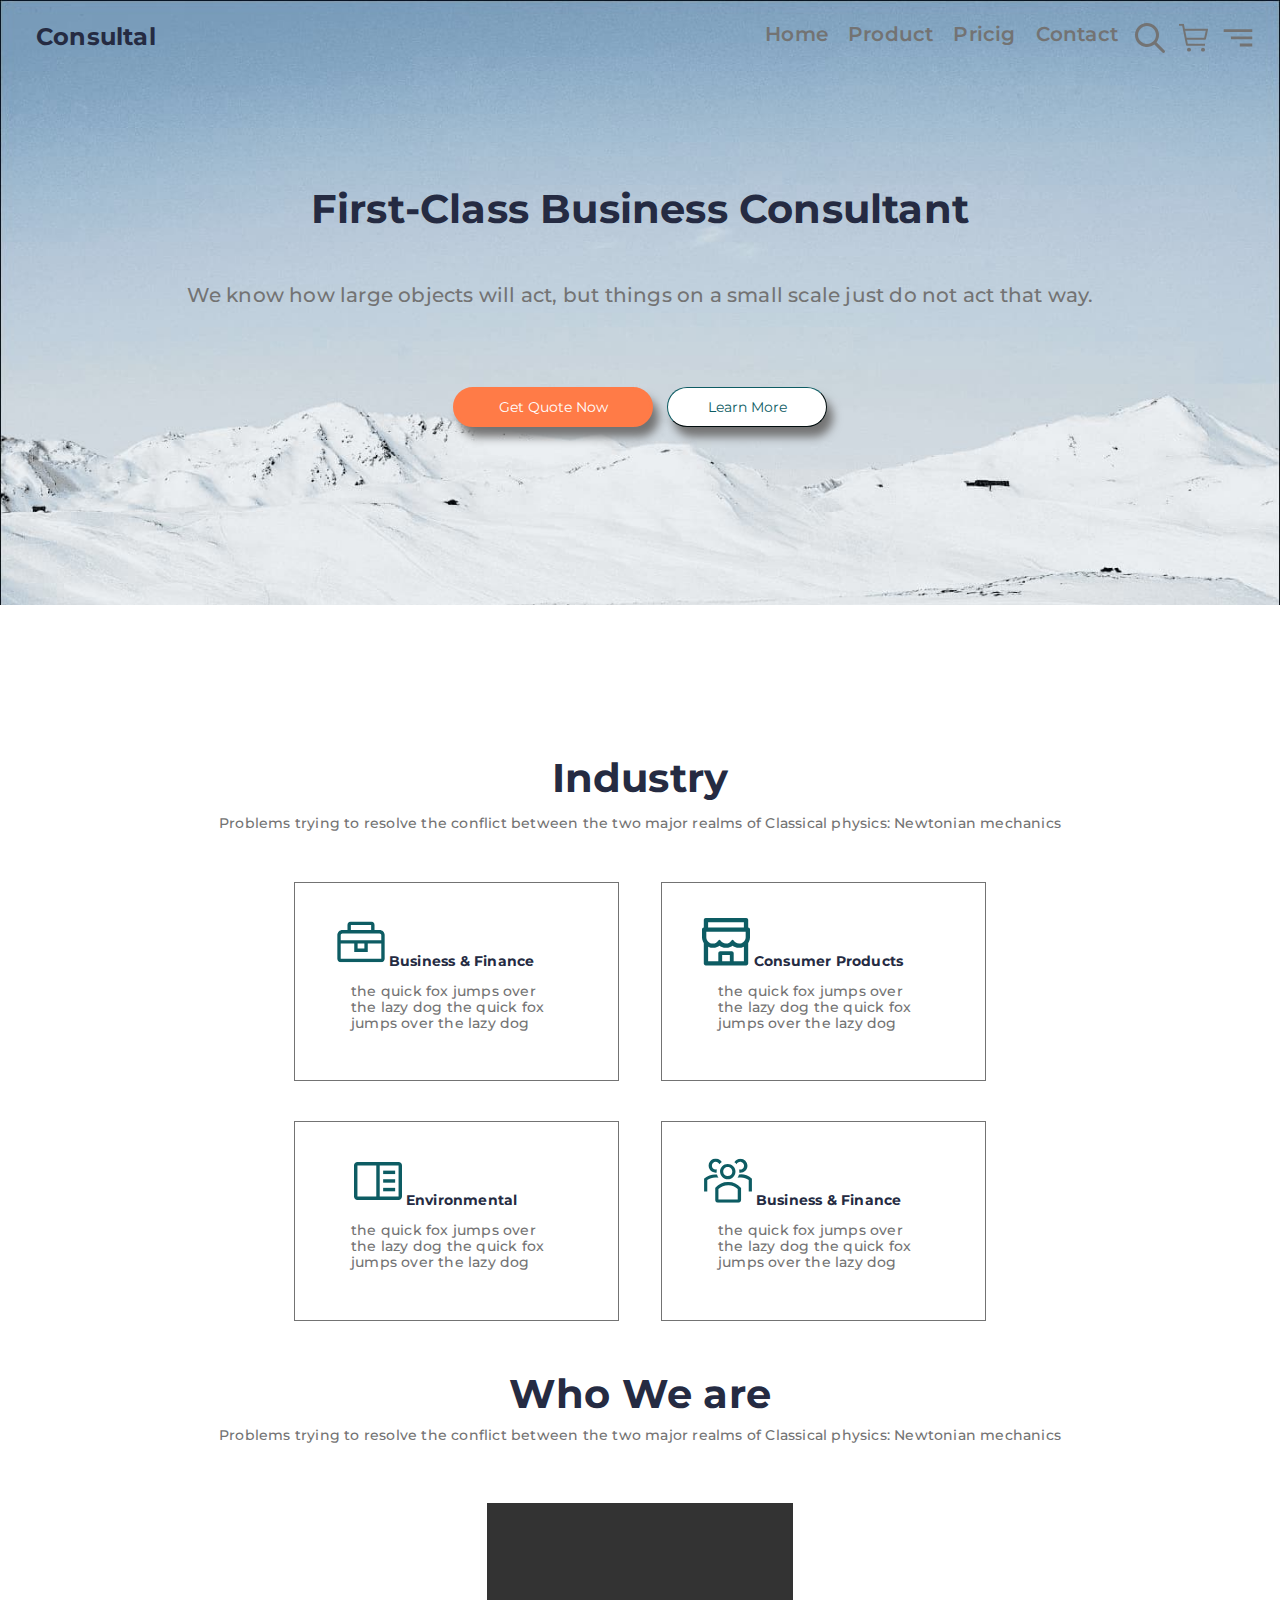
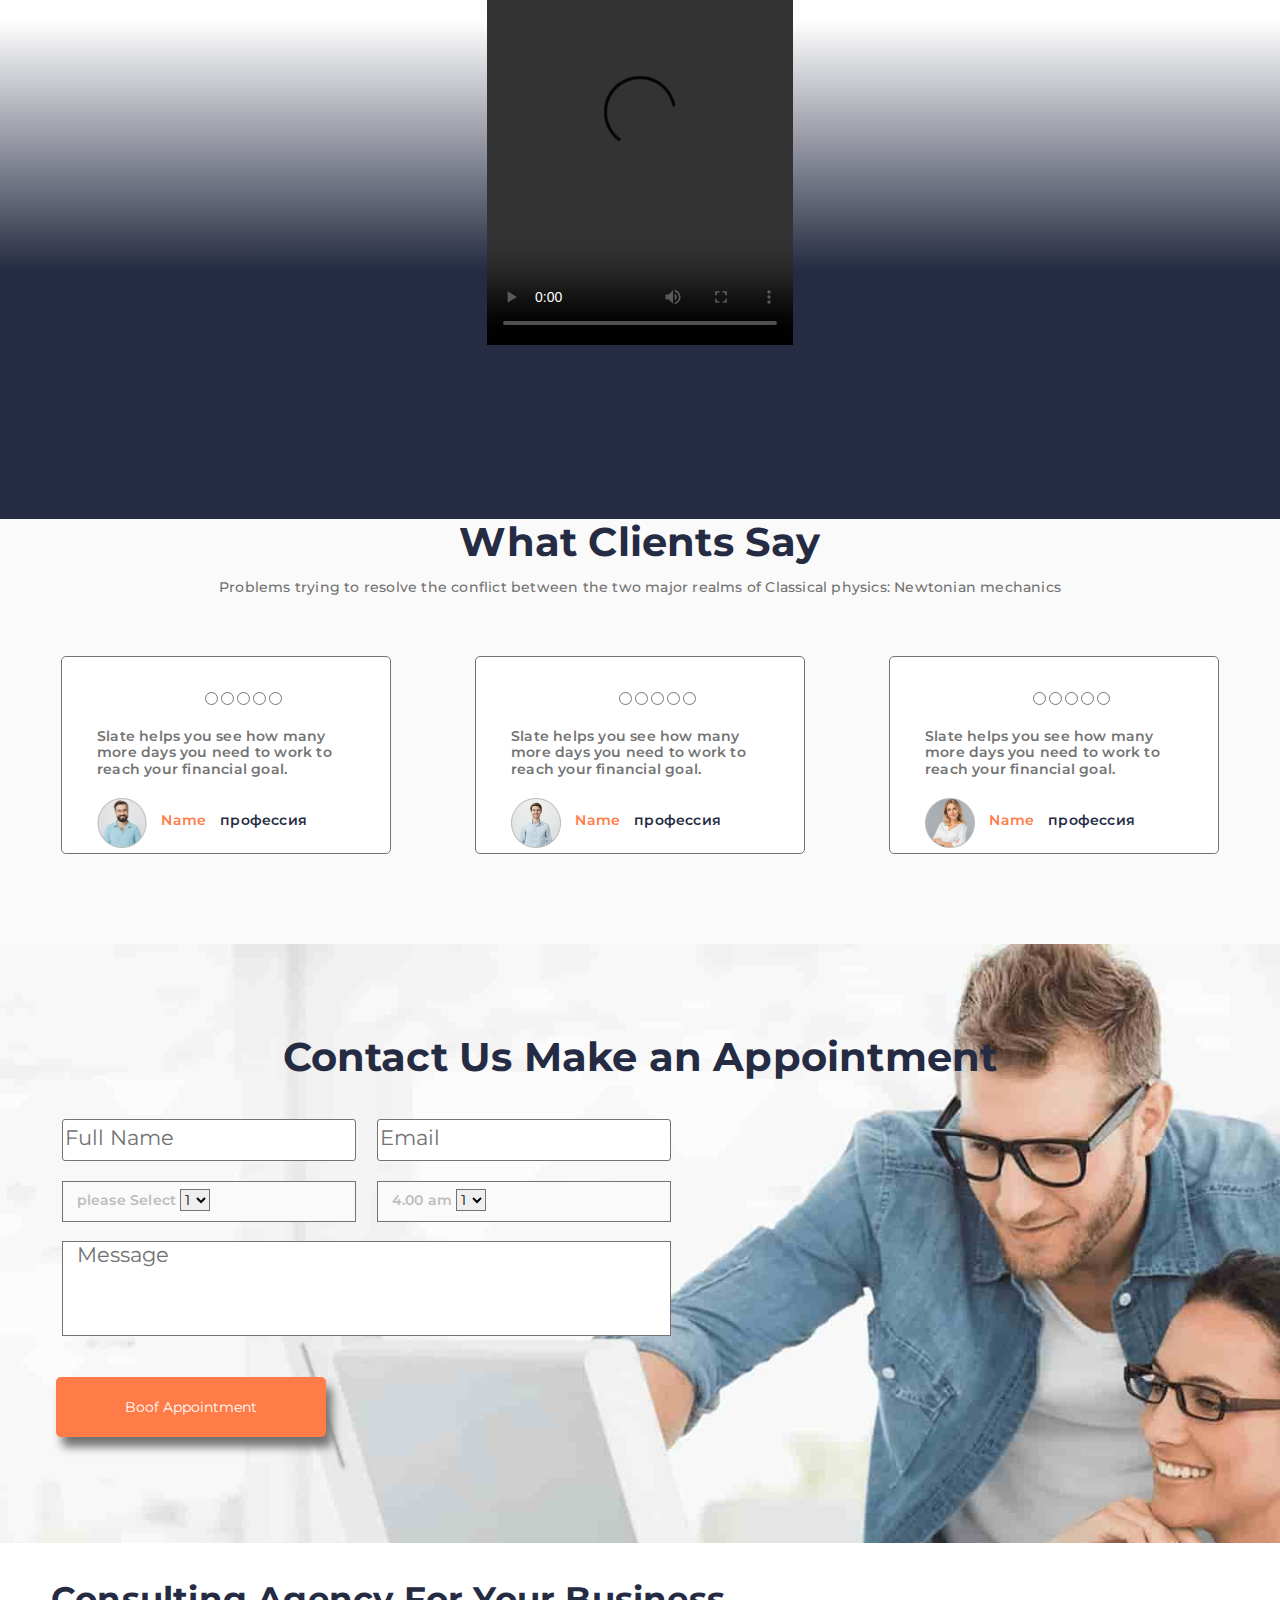
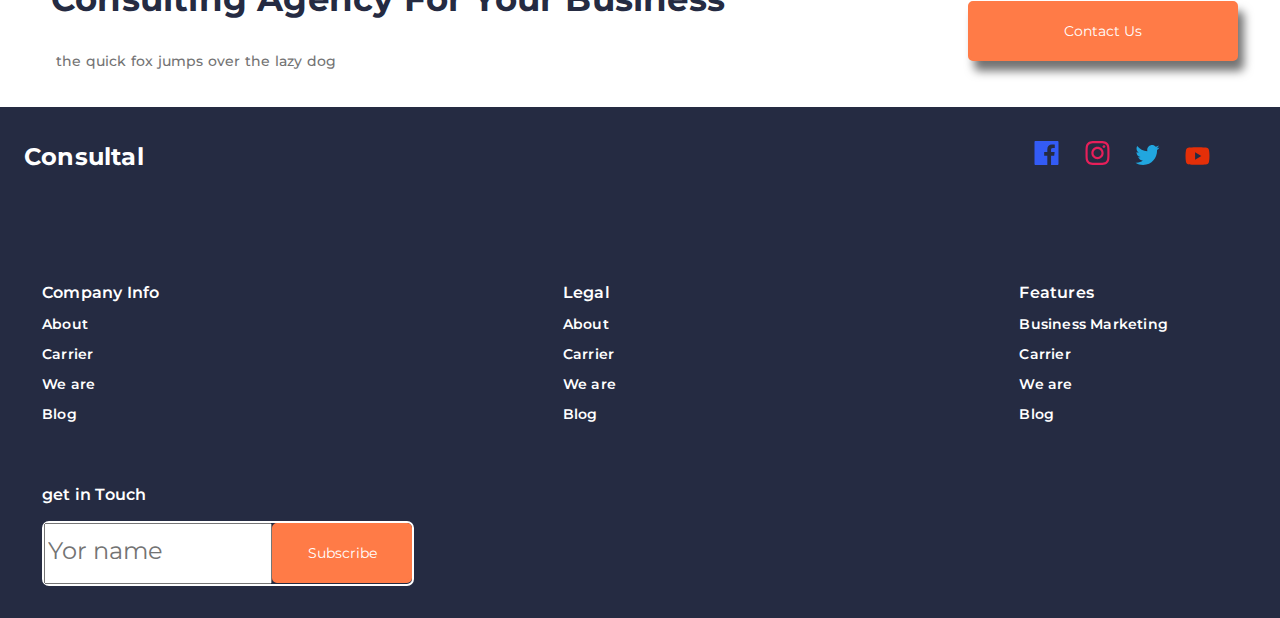
<file: index.html>
<!DOCTYPE html>
<html lang="en">

<head>
    <meta charset="UTF-8">
    <meta http-equiv="X-UA-Compatible" content="IE=edge">
    <meta name="viewport" content="width=device-width, initial-scale=1.0">
    <link rel="stylesheet" href="CSS/normalize.css">
    <link rel="stylesheet" href="CSS/style.css">
    <title>макет_лаба_1</title>
</head>

<body>
    <header>
        <div class="div_header">
            <a class="mean_hadder" href="/"> Consultal </a>

            <div class="div_header_2">
                <a class="div_haeder_3_a" href="/"> Home </a>
                <a class="div_haeder_3_a" href="form.html"> Product </a>
                <a class="div_haeder_3_a" href="/"> Pricig </a>
                <a class="div_haeder_3_a" href="/"> Contact </a>
                <a class="img_a" href="/"><img src="/img/nav_1.svg" alt="1" width="30" height="30"> </a>
                <a class="img_a" href="/"><img src="/img/nav_2.svg" alt="2" width="30" height="30"> </a>
                <a class="img_a" href="/"><img src="/img/nav_3.svg" alt="3" width="30" height="30"> </a>
            </div>
        </div>
        <nav class="nav_ferst">
            <ul>
                <li><a class="mean_menu" href="/">Home</a></li>
                <li><a class="mean_menu" href="form.html">Product</a></li>
                <li><a class="mean_menu" href="/">Pricig</a></li>
                <li><a class="mean_menu" href="/">Contact</a></li>
            </ul>
        </nav>
        <h1>First-Class Business Consultant</h1>
        <p class="second_p">We know how large objects will act, but things on a small scale just do not act that
            way.</p>
        <div class="div_button">
            <button class="button_1">Get Quote Now</button>
            <button class="button_2">Learn More</button>
        </div>
    </header>

    <main>
        <section>
            <h2>Industry</h2>
            <p>Problems trying to resolve the conflict between the two major realms of Classical physics: Newtonian
                mechanics</p>
            <nav>
                <ul class="margin_ul">
                    <li class="li_ram">
                        <a class="second_a"><img src="/img/srs_1.svg" alt="4" width="48" height="48"> Business & Finance
                        </a>
                        <p class="sixthr_p">the quick fox jumps over the lazy
                            dog the quick fox jumps over the
                            lazy dog</p>
                    </li>
                    <li class="li_ram">
                        <a class="second_a"><img src="/img/srs_2.svg" alt="4" width="48" height="48"> Consumer Products
                        </a>
                        <p class="sixthr_p">the quick fox jumps over the lazy
                            dog the quick fox jumps over the
                            lazy dog</p>
                    </li>
                    <li class="li_ram">
                        <a class="second_a"><img src="/img/srs_3.svg" alt="4" width="48" height="48"> Environmental
                        </a>
                        <p class="sixthr_p">the quick fox jumps over the lazy
                            dog the quick fox jumps over the
                            lazy dog</p>
                    </li>
                    <li class="li_ram">
                        <a class="second_a"><img src="/img/srs_4.svg" alt="4" width="48" height="48"> Business & Finance
                        </a>
                        <p class="sixthr_p">the quick fox jumps over the lazy
                            dog the quick fox jumps over the
                            lazy dog</p>
                    </li>

                </ul>
            </nav>
        </section>

        <section class="video_section">
            <h2>Who We are</h2>
            <p class="eightr_p">Problems trying to resolve
                the conflict between the
                two major realms of Classical
                physics: Newtonian mechanics
            </p>

            <video width="306" height="442" controls>
                <source src="//www.youtube.com/embed/LbJT6ewlN8w?list=RDLbJT6ewlN8w" type="video/mp4">
            </video>
        </section>

        <section class="section_radio">
            <h2 class="mergen_h2">What Clients Say</h2>
            <p class="mergen_p">Problems trying to resolve
                the conflict between the two major
                realms of Classical physics:
                Newtonian mechanics </p>

            <nav>
                <ul class="ul_div">
                    <li class="div_primary">
                        <input type="radio" id="contactChoice1" name="contact" value="email">
                        <label for="contactChoice1"></label>

                        <input type="radio" id="contactChoice2" name="contact" value="phone">
                        <label for="contactChoice2"></label>

                        <input type="radio" id="contactChoice3" name="contact" value="mail">
                        <label for="contactChoice3"></label>

                        <input type="radio" id="contactChoice4" name="contact" value="mail">
                        <label for="contactChoice4"></label>

                        <input type="radio" id="contactChoice5" name="contact" value="mail">
                        <label for="contactChoice5"></label>
                        <p class="seventhr_p">Slate helps you see how many
                            more days you need to work to
                            reach your financial goal.</p>
                        <div class="div_ferst">
                            <a class="tertiar_a" href="/"> <img src="/img/Ellipse_1.png" alt="4" width="50" height="50">
                            </a>
                            <p class="quater_p">Name</p>
                            <p class="quinar_p">профессия</p>
                        </div>
                    </li>
                    <li class="div_primary">
                        <input type="radio" id="1" name="contact" value="email">
                        <label for="1"></label>

                        <input type="radio" id="2" name="contact" value="phone">
                        <label for="2"></label>

                        <input type="radio" id="3" name="contact" value="mail">
                        <label for="3"></label>

                        <input type="radio" id="4" name="contact" value="mail">
                        <label for="4"></label>

                        <input type="radio" id="5" name="contact" value="mail">
                        <label for="5"></label>
                        <p class="seventhr_p">Slate helps you see how many
                            more days you need to work to
                            reach your financial goal.</p>
                        <div class="div_ferst">
                            <a class="tertiar_a" href="/"> <img src="/img/Ellipse_2.png" alt="4" width="50" height="50">
                            </a>
                            <p class="quater_p">Name</p>
                            <p class="quinar_p">профессия</p>
                        </div>
                    </li>
                    <li class="div_primary">
                        <input type="radio" id="11" name="contact" value="email">
                        <label for="11"></label>

                        <input type="radio" id="12" name="contact" value="phone">
                        <label for="12"></label>

                        <input type="radio" id="13" name="contact" value="mail">
                        <label for="13"></label>

                        <input type="radio" id="14" name="contact" value="mail">
                        <label for="14"></label>

                        <input type="radio" id="15" name="contact" value="mail">
                        <label for="15"></label>
                        <p class="seventhr_p">Slate helps you see how many
                            more days you need to work to
                            reach your financial goal.</p>
                        <div class="div_ferst">
                            <a class="tertiar_a" href="/"> <img src="/img/Ellipse_3.png" alt="4" width="50" height="50">
                            </a>
                            <p class="quater_p">Name</p>
                            <p class="quinar_p">профессия</p>
                        </div>
                    </li>
                </ul>
            </nav>
        </section>
        <section class="section_end">
            <h2>Contact Us Make an
                Appointment</h2>
            <form class="radio_boxs">
                <label><input class="lable_1" placeholder="Full Name" type="text"></label>
                <label><input class="lable_2" placeholder="Email" type="text"></label>
                <div class="lable_3">
                    <label for="p">please Select</label>
                    <select class="select_1" id="p">
                        <option value="1">1</option>
                        <option value="2">2</option>
                        <option value="3">2</option>
                    </select>
                </div>
                <div class="lable_3">
                    <label for="p2">4.00 am</label>
                    <select class="select_1" id="p2">
                        <option value="1">1</option>
                        <option value="2">2</option>
                        <option value="3">2</option>
                    </select>
                </div>
                <label><input class="lable_4" placeholder="Message" type="text"></label>
            </form>
            <button class="button_3">Boof Appointment</button>
        </section>

        <section class="section_end_end_2">
            <div>
                <h3>Consulting Agency
                    For Your Business</h3>
                <p class="ten_p">the quick fox jumps over
                    the lazy dog</p>
            </div>
            <button class="button_3">Contact Us</button>
        </section>
        <footer>
            <div class="FOOTER_END">
                <h2 class="footer_1">Consultal</h2>
                <div class="footer_4">
                    <a href = "mailto:danil2003445@gmail.com"><img src="/img/Vector_1.svg" alt=" "></a>
                    <a href="/"><img src="/img/Vector_2.svg" alt=" "></a>
                    <a href="/"><img src="/img/Vector_3.svg" alt=" "></a>
                    <a href="/"><img src="/img/Vector_4.svg" alt=" "></a>
                </div>
            </div>
            <nav class="footer_3">
                <ul class="footer_3_ul">
                    <li class="footer_2">Company Info

                        <a href="/">About</a>
                        <a href="/">Carrier</a>
                        <a href="/">We are</a>
                        <a href="/">Blog</a>
                    </li>

                    <li class="footer_2">Legal

                        <a href="/">About</a>
                        <a href="/">Carrier</a>
                        <a href="/">We are </a>
                        <a href="/">Blog</a>
                    </li>

                    <li class="footer_2">Features

                        <a href="/">Business Marketing</a>
                        <a href="/">Carrier</a>
                        <a href="/">We are </a>
                        <a href="/">Blog</a>
                    </li>

                    <li class="footer_2"> get in Touch

                        <div class="div_second">
                            <label><input class="footer_end" type="text" placeholder="Yor name"> </label>
                            <button>Subscribe</button>
                        </div>
                    </li>
                </ul>
            </nav>
        </footer>
    </main>
</body>

</html>
</file>
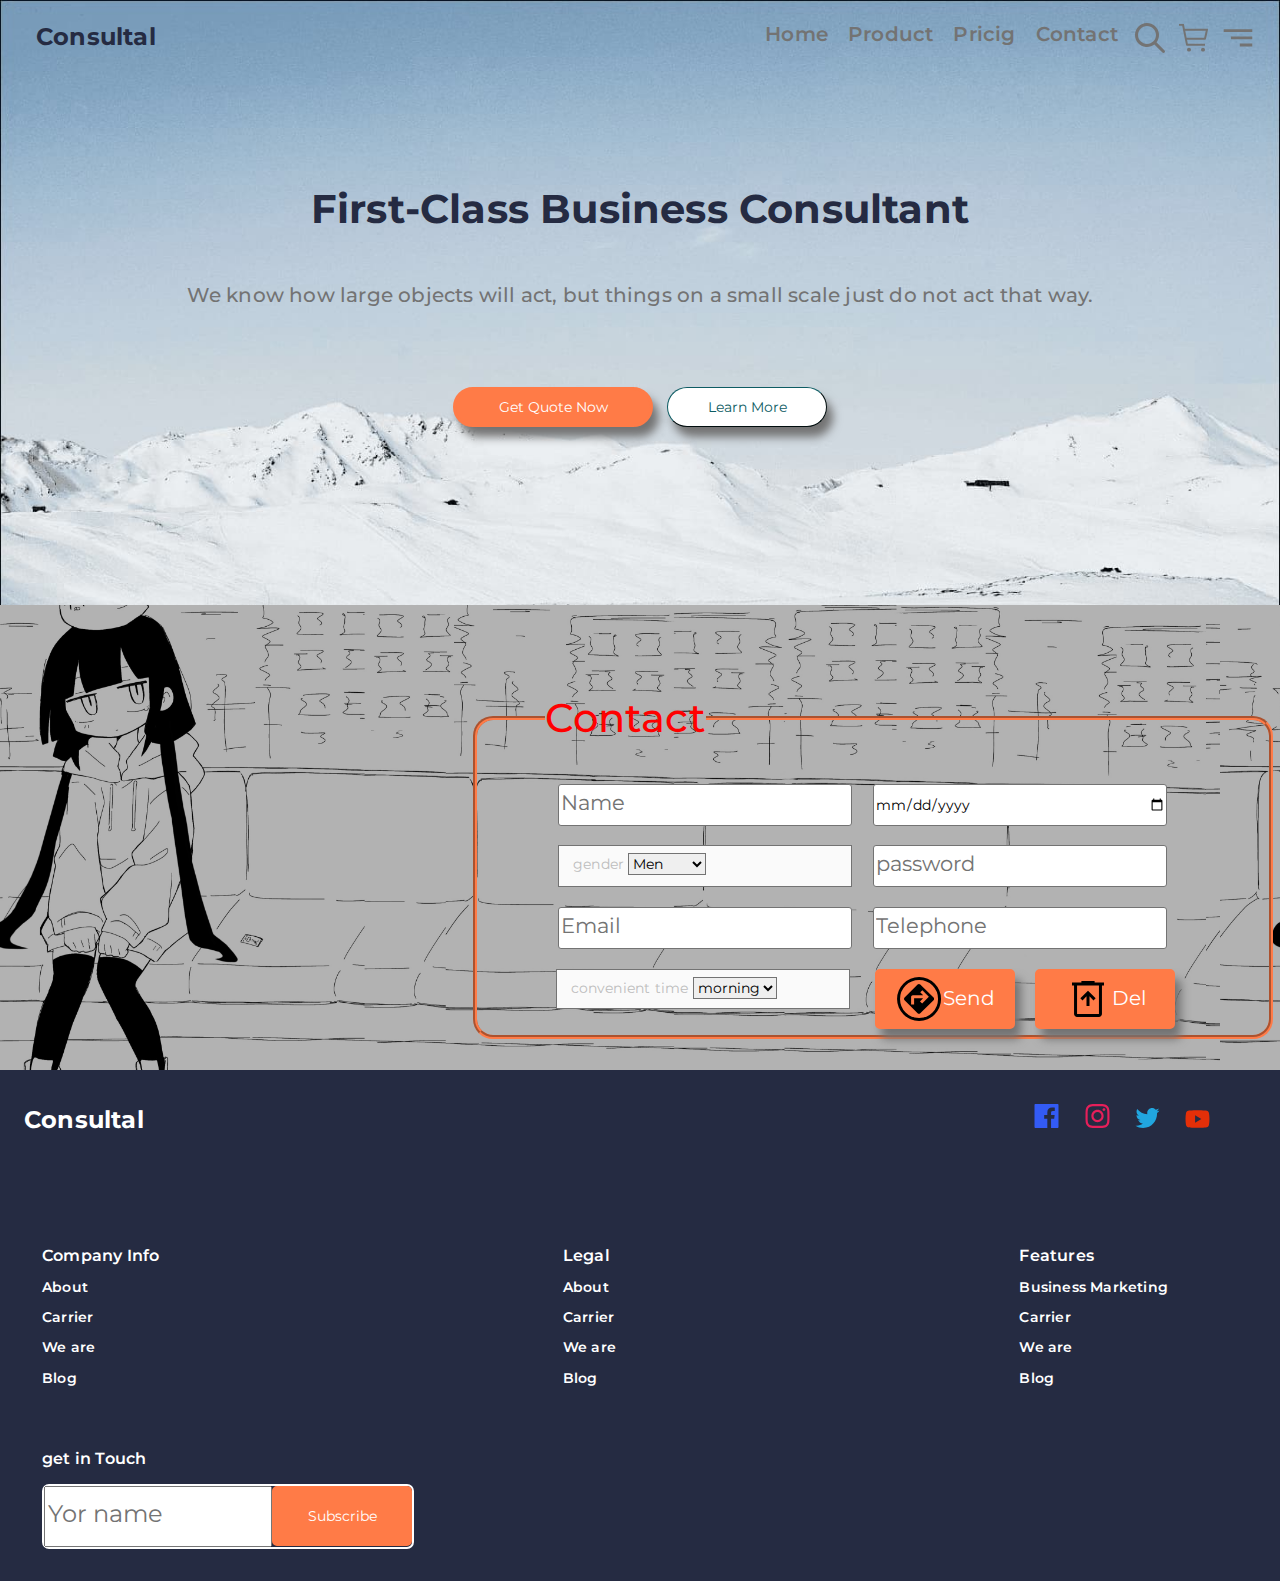
<file: form.html>
<!DOCTYPE html>
<html lang="en">

<head>
    <meta charset="UTF-8">
    <meta http-equiv="X-UA-Compatible" content="IE=edge">
    <meta name="viewport" content="width=device-width, initial-scale=1.0">
    <link rel="stylesheet" href="CSS/normalize.css">
    <link rel="stylesheet" href="CSS/style.css">
    <title>макет_лаба_1</title>
</head>

<body>
    <header>
        <div class="div_header">
            <a class="mean_hadder" href="index.html"> Consultal </a>

            <div class="div_header_2">
                <a class="div_haeder_3_a" href="index.html"> Home </a>
                <a class="div_haeder_3_a" href="form.html"> Product </a>
                <a class="div_haeder_3_a" href="/"> Pricig </a>
                <a class="div_haeder_3_a" href="/"> Contact </a>
                <a class="img_a" href="/"><img src="/img/nav_1.svg" alt="1" width="30" height="30"> </a>
                <a class="img_a" href="/"><img src="/img/nav_2.svg" alt="2" width="30" height="30"> </a>
                <a class="img_a" href="/"><img src="/img/nav_3.svg" alt="3" width="30" height="30"> </a>
            </div>
        </div>
        <nav class="nav_ferst">
            <ul>
                <li><a class="mean_menu" href="index.html">Home</a></li>
                <li><a class="mean_menu" href="form.html">Product</a></li>
                <li><a class="mean_menu" href="/">Pricig</a></li>
                <li><a class="mean_menu" href="/">Contact</a></li>
            </ul>
        </nav>
        <h1>First-Class Business Consultant</h1>
        <p class="second_p">We know how large objects will act, but things on a small scale just do not act that
            way.</p>
        <div class="div_button">
            <button class="button_1">Get Quote Now</button>
            <button class="button_2">Learn More</button>
        </div>
    </header>
    <main class="main_form">
        <section class="section_form">
            <div class="dif_form">
                <fieldset>
                    <legend>Contact</legend>
                    <form class="radio_boxs_form" name="contact" method="POST" data-netlify="true">
                        <label><input name="Name" class="lable_1" placeholder="Name" type="text" required></label>
                        <label><input name="date" class="lable_1" type="date"></label>
                        <div class="lable_3">
                            <label for="p">gender</label>
                            <select name="gender" class="select_1" id="p">
                                <option value="Men">Men</option>
                                <option value="Woman">Woman</option>
                                <option value="another">another</option>
                            </select>
                        </div>
                        <label><input name="password" class="lable_1" placeholder="password" type="password" required></label>
                        <label><input name="email" class="lable_2" placeholder="Email" type="email" required></label>
                        <label><input name="Telephone" class="lable_2" placeholder="Telephone" type="text"></label>
                        <div class="lable_3">
                            <label for="p2">convenient time</label>
                            <select name="convenient_time" class="select_1" id="p2">
                                <option value="morning">morning</option>
                                <option value="daytime">daytime</option>
                                <option value="evening">evening</option>
                                <option value="night">night</option>
                            </select>
                        </div>
                        <button type="submit" class="button_3_form"><img src="/img/отослать.svg" alt="1">Send</button>
                        <button type="reset" class="button_3_form"><img src="/img/удалить.svg" alt="2">Del</button>
                    </form>
                </fieldset>
            </div>
            <div class="div_button_3_end">
        </div>
        </section>


        <footer >
            <div class="FOOTER_END">
                <h2 class="footer_1">Consultal</h2>
                <div class="footer_4">
                    <a href="mailto:danil2003445@gmail.com"><img src="/img/Vector_1.svg" alt=" "></a>
                    <a href="/"><img src="/img/Vector_2.svg" alt=" "></a>
                    <a href="/"><img src="/img/Vector_3.svg" alt=" "></a>
                    <a href="/"><img src="/img/Vector_4.svg" alt=" "></a>
                </div>
            </div>
            <nav class="footer_3">
                <ul class="footer_3_ul">
                    <li class="footer_2">Company Info

                        <a href="/">About</a>
                        <a href="/">Carrier</a>
                        <a href="/">We are</a>
                        <a href="/">Blog</a>
                    </li>

                    <li class="footer_2">Legal

                        <a href="/">About</a>
                        <a href="/">Carrier</a>
                        <a href="/">We are </a>
                        <a href="/">Blog</a>
                    </li>

                    <li class="footer_2">Features

                        <a href="/">Business Marketing</a>
                        <a href="/">Carrier</a>
                        <a href="/">We are </a>
                        <a href="/">Blog</a>
                    </li>

                    <li class="footer_2"> get in Touch

                        <div class="div_second">
                            <label><input class="footer_end" type="text" placeholder="Yor name"> </label>
                            <button>Subscribe</button>
                        </div>
                    </li>
                </ul>
            </nav>
        </footer>
    </main>
</body>

</html>
</file>
<file: CSS/style.css>
@import url('https://fonts.googleapis.com/css2?family=Montserrat:wght@400;500;600;700&display=swap');

:root{
    font-size: 62.5%;
    letter-spacing: 0.2px;
    font-family: 'Montserrat', sans-serif;
    --primary-color: #252B42;
    --secondary-color: #737373;
    --tertiary-color: #FFFFFF;
    --quaternary-color: #0D5C63;
    --quinary-color: #FF7B47;
    --hexadecimaly-color: #BDBDBD;
    --septenary-color: #FAFAFA;
    --end-color: #b3b3b3;
    --end2-color: #ff0000;
    box-sizing: border-box;
}
*, ::after, ::before{
    box-sizing: inherit;
}


a{
    color: var(--tertiary-color);
    text-decoration: none;
    font-weight: 600;
    font-size: 1.4rem;
}
.second_a{
    color: var(--primary-color);
    font-weight: 700;
    font-size: 1.4rem;
    margin-top: 3em;
    margin-left: -3em;
}
.tertiar_a{
    color: var(--primary-color);
    font-weight: 700;
    font-size: 2.4rem;
    margin-right: 0.6em;
}
ul{
    list-style: none;
    margin-left: -4em;
}

footer nav ul{
    margin-left: -1em;
}
nav, h3, h4, h2,h1, button, .button_centr,p{
    text-align: center;
}
h1{
    color: var(--primary-color);
    font-size: 4rem;
    font-weight: 700;
    margin-bottom: 1.3em;
}
h2,legend{
    font-size: 4rem;
    color: var(--primary-color);
    margin-top: 0;
    margin-bottom: 0em;
    margin-left: 1.5em;
    margin-right: 1.5em;

}
h3{
    font-size: 3.4rem;
    color: var(--primary-color);
    margin-left: 1.5em;
    margin-right: 1.5em;
    margin-top: 0;
}

.mergen_h2{
    margin-left: 2em;
    margin-right: 2em;
}
button{
    height: 60px;
    max-width: 700px;
    min-width: 140px;
    font-size: 3rem;
    box-shadow:  6px 10px 10px var(--secondary-color);
}

.button_1{
    background-color: var(--quinary-color);
    color: var(--tertiary-color);
    border: solid var(--quinary-color);
    border-radius: 20px;
    height: 40px;
    width: 200px;
    font-size: 1.4rem;
    text-align: center;
    margin-bottom: 2em;
    margin-right: 0.5em;
    
}

.button_2{
    background-color: var(--tertiary-color);
    color: var(--quaternary-color);
    border-width: 1px;
    border-color: var(--quaternary-color);
    border-radius: 20px;
    height: 40px;
    width: 160px;
    font-size: 1.4rem;
    margin-bottom: 2em;
    margin-left: 0.5em;
    
}

.button_3{
    background-color: var(--quinary-color);
    color: var(--tertiary-color);
    border: solid var(--quinary-color);
    border-radius: 5px;
    font-size: 1.4rem;
    margin-left: 4em;
    margin-right: 3em;
    margin-top: 1.5em;
    margin-bottom: 1.5em;
    width: 270px;
}
.button_3_form{
    background-color: var(--quinary-color);
    color: var(--tertiary-color);
    border: solid var(--quinary-color);
    border-radius: 5px;
    font-size: 2rem;
    width: 40px;
    margin-left: 0.2em;
    margin-right: 0.8em;
    display: flex;
    align-items: center;
    justify-content: center;
    transition-duration: 1s;
}

.button_3_form:hover {
    background-color: var(--hexadecimaly-color);
    transform: scale(1.06);
  }
.button_4{
    background-color: var(--quinary-color);
    color: var(--tertiary-color);
    border: solid var(--quinary-color);
    border-radius: 5px;
    font-size: 1.4rem;
    width: 270px;

    
}
div.div_second button{
    background-color: var(--quinary-color);
    border: solid var(--quinary-color);
    border-radius: 5px;
    color: var(--tertiary-color);
    font-size: 1.4rem;
    font-weight: 400;
    box-shadow: none;
}

.div_button_3_end{
    display: flex;
    margin-bottom: 1.5em;
    margin-top: 1.5em;
    justify-content: flex-end;
    margin-right: 5em;
}
p{
    color: var(--secondary-color);
    font-weight: 500;
    font-size: 1.43rem;
    margin-left: 3.9em;
    margin-right: 3.9em;
}
.mergen_p{
    margin-left: 5.6em;
    margin-right: 5.6em;
    margin-bottom: 4.2em;
}
.second_p{
    font-size: 2rem;
    margin-left: 2.6em;
    margin-right: 2.6em;
    margin-bottom: 4em;
}
.tertiar_P{
    color: var(--secondary-color);
    font-weight: 600;
    font-size: 1.4rem;
}
.quater_p{
    color: var(--quinary-color);
    font-weight: 600;
    font-size: 1.4rem;
    text-align: left;
    margin-left: 0em;
    margin-right: 1em;
  
}
.quinar_p{
    color: var(--primary-color);
    font-weight: 600;
    font-size: 1.4rem;
    text-align: left;
    margin-left: 0em;
}

.sixthr_p{
    color: var(--secondary-color);
    font-weight: 500;
    font-size: 1.4rem;
    text-align: left;
    margin-left: 4em;
    margin-right: 4em;
    margin-bottom: 3.5em;
}
.seventhr_p{
    font-size: 1.4rem;
    font-weight: 600;
    text-align: left;
    margin-left: 0;
    margin-top: 1.5em;
    margin-bottom: 1.5em;
}
.eightr_p{
    margin-top: 0.7em;
    margin-left: 6.6em;
    margin-right: 6.6em;
    margin-bottom: 4.2em;
}
.nine_p{
    text-align: left;
    margin-left: 4em;
    margin-right: 8em;
    margin-bottom: 0.7em;
    height: 1em;
}
.ten_p{
    text-align: left;
    max-width: 27em;
    min-width: 10em;
}
iframe{
    display: block;
    margin-left: auto;
    margin-right: auto;
}

.mean_hadder{
    color: var(--primary-color);
    font-weight: 700;
    font-size: 2.4rem;
    margin-left: 1.5em;
    margin-right: 2em;
}
.mean_menu{
    color: var(--secondary-color);
    font-size: 3rem;
    font-weight: 400;
    
}
footer{
    margin-top: -6em;
}
footer nav, footer{
    background-color: var(--primary-color);
    color: var(--tertiary-color);
    font-weight: 700;
    font-size: 1.4rem;
    text-align:left;
}
.footer_1{
    font-size: 2.4rem;
    text-align:left;
    color: var(--tertiary-color);
    margin-left: 1em;
    padding-top: 1.5em;
    padding-bottom: 1.5em;
    padding-right: 5em;
}
.footer_2{
    font-weight: 600;
    font-size: 1.6rem;
    padding-bottom: 1em;
    padding-top: 2em;
    padding-left: 1em;
    padding-right: 7em;
}
li.footer_2 a{
    display: list-item;
    padding-top: 1em;
}
nav.footer_3 ul li{

    margin-bottom: 1em;
}
.footer_3_ul{
    display: flex;
    flex-flow: row wrap;
    
    justify-content: space-between;
}
.footer_4{
    padding-bottom: 5em;
    margin-left: 2em;
    padding-top: 2.4em;
    padding-right: 5em;
}
div.footer_4 a{
    margin-left: 1.5em;
}
.FOOTER_END{
    display: flex;
    flex-flow: row wrap;
    justify-content: space-between;
}

.radio_boxs{
    color: var(--hexadecimaly-color); 
    font-weight: 600;
    font-size: 1.4rem;
    padding-left: 4.4em;
    padding-right: 4.4em;
    padding-top: 2.8em;
    width: 60em;
    display: flex;
    flex-wrap: wrap;
}
.radio_boxs_form{
    display: flex;
    flex-wrap: wrap;
    padding-top: 2.8em;
    font-size: 1.4rem;
    justify-content: center;
    color: var(--hexadecimaly-color); 
}
.lable_1{
    border: 1px solid var(--secondary-color);
    display: block;
    line-break: loose;
    height: 3em;
    margin-bottom: 1.4em;
    margin-right: 1.5em;
    width: 21em;
    border-radius: 3px;
}

.lable_2{
    border: 1px solid var(--secondary-color); 
    display: block;
    line-break: loose;
    height: 3em;
    margin-bottom: 1.4em;
    margin-right: 1.5em;
    width: 21em;
    border-radius: 3px;
}
.lable_3{
    border: 1px solid var(--secondary-color);
    padding-top: 0.5em;
    padding-bottom: 0.7em;
    padding-right: 1em;
    line-break: loose;
    margin-bottom: 1.4em;
    margin-right: 1.5em;
    width: 21em;
    padding-left: 1em;
    background-color: var(--septenary-color);
}
.lable_4{
    border: 1px solid var(--secondary-color);
    display: block;
    line-break: loose;
    padding-top: 0.5em;
    padding-bottom: 5em;
    margin-right: 1.4em;
    margin-bottom: 1.4em;
    width: 21em;
    padding-left: 1em;
}
.footer_end{
    height: 3.8em;
}
.select_1{
    border: 1px solid var(--secondary-color);

}

.li_ram{
    border: 1px solid var(--secondary-color);
    margin-left: 2.1em;
    margin-right: 2.1em;
    margin-bottom: 4em;
    padding-top: 3.5em;
    width: 32.5em;

}
.div_header{
    display: flex;
    justify-content: space-between;
}
.div_header_2{
    display: flex;
    margin-left: 6em;
    margin-right: 2em;

    position: right;
      
}
.div_haeder_3{
    margin-top: 0.4em; 
    margin-left: 3em;
}
.div_haeder_3_a{
    color: var(--secondary-color);
    font-weight: 600;
    font-size: 2rem;
    margin-left: 0.5em;
    margin-right: 0.5em;
}

.img_a{
    margin-left: 0.5em;
    margin-right: 0.5em;
}

.div_primary{
    border: 1px solid var(--secondary-color);
    margin-left: 4.2em;
    margin-right: 4.2em;
    margin-bottom: 4em;
    padding-top: 3.5em;
    border-radius: 0.5em;
    padding-left: 3.5em;
    width: 32.5em;
    background-color: var(--tertiary-color);
    width: 33em;
}
.ul_div{
    display: flex;
    flex-wrap: wrap;
    justify-content: center;
}
.div_ferst{
    display: flex;

}
.div_second{
    display: flex;
    border: 2px solid var(--tertiary-color);
    border-radius: 7px;
    margin-right: 4.1em;
    margin-top: 1em;
}
.div_button{
    display:flex;
    margin-left: 11.3em;
    margin-right: 11.3em;
    flex-wrap: wrap;
    justify-content: center;
}
.margin_ul{
    margin-top: 5em;
    display: flex;
    flex-wrap: wrap;
    justify-content: center;
    padding-left: 0em;
    margin-left: 1em;
}
.nav_ferst{
    margin-top: 10em;
    margin-left: -6em;
    margin-right: -6em;
}
nav.nav_ferst ul li{
    margin-bottom: 3em;
}
main{
    margin-top: 15em;
    margin-bottom: -1.5em;
}
main.body_form{
    
    background-color: var(--end-color);
}
header{
    padding-bottom: 15em;
    padding-top: 2.3em;
    
}
.section_radio{
    background-color: var(--septenary-color);
    padding-bottom: 4em;
}
@media screen and (min-width: 800px){
    header{
        background-color: var(--tertiary-color);
        background-image: url(/img/cover_1.jpg);
        background-size: cover;
    }
    .nav_ferst{
        display: none;
    }

    .div_header{
        margin-bottom: 13em;
    }
    .margin_ul{
        margin-left:20em;
        margin-right: 20em;
    }
    .lable_4{
        width: 43.5em;
    }
   

}
video{
    display: block;
    margin-left: auto;
    margin-right: auto;
}
.video_section{
    background: linear-gradient(var(--tertiary-color),var(--tertiary-color) ,var(--primary-color), var(--primary-color));                                                                                                   
    background-size: cover;
    
    padding-bottom: 17.4em;

}
.section_end{
    background-color: var(--tertiary-color);
    background-image: url(/img/cover_2.jpg);
    background-size: cover;
    padding-bottom: 8.5em;
    padding-top: 9em;
}

.section_form{
    background-color: var(--tertiary-color);
    background-image: url(/img/3.jpg);
    background-size: cover;
    background-position-y: -5.6em;
    background-position-x: -6em;
    padding-bottom: 8.5em;
    padding-top: 9em;
}

.dif_form{
    display: flex;
    flex-direction: row-reverse;
    padding-left: 30em;
    padding-right: 0.5em;
}
fieldset{
    max-width: 80em;
    min-width: 40em;
    border-color: var(--quinary-color);
    border-radius: 20px;
    border-width: 4px;
}
legend{
    color: var(--end2-color);
    font-weight: 500;
}
main.main_form{
    margin-top: 0em;
}
.section_end_end_2{
    margin-bottom: 7em;
    display: flex;
    margin-top: 3.7em;
    flex-wrap: wrap;
    padding-bottom: 3.7em;
    justify-content: space-between;
}
@media screen and (max-width: 800px){
    .div_haeder_3_a{
        display: none;
    }
    .radio_boxs{
        display: block;
    }
}
::selection {
    background-color: var(--secondary-color);
    color: var(--septenary-color);
}
::placeholder {
    color: var(--secondary-color);
    font-size: 1.5em;
}
</file>
